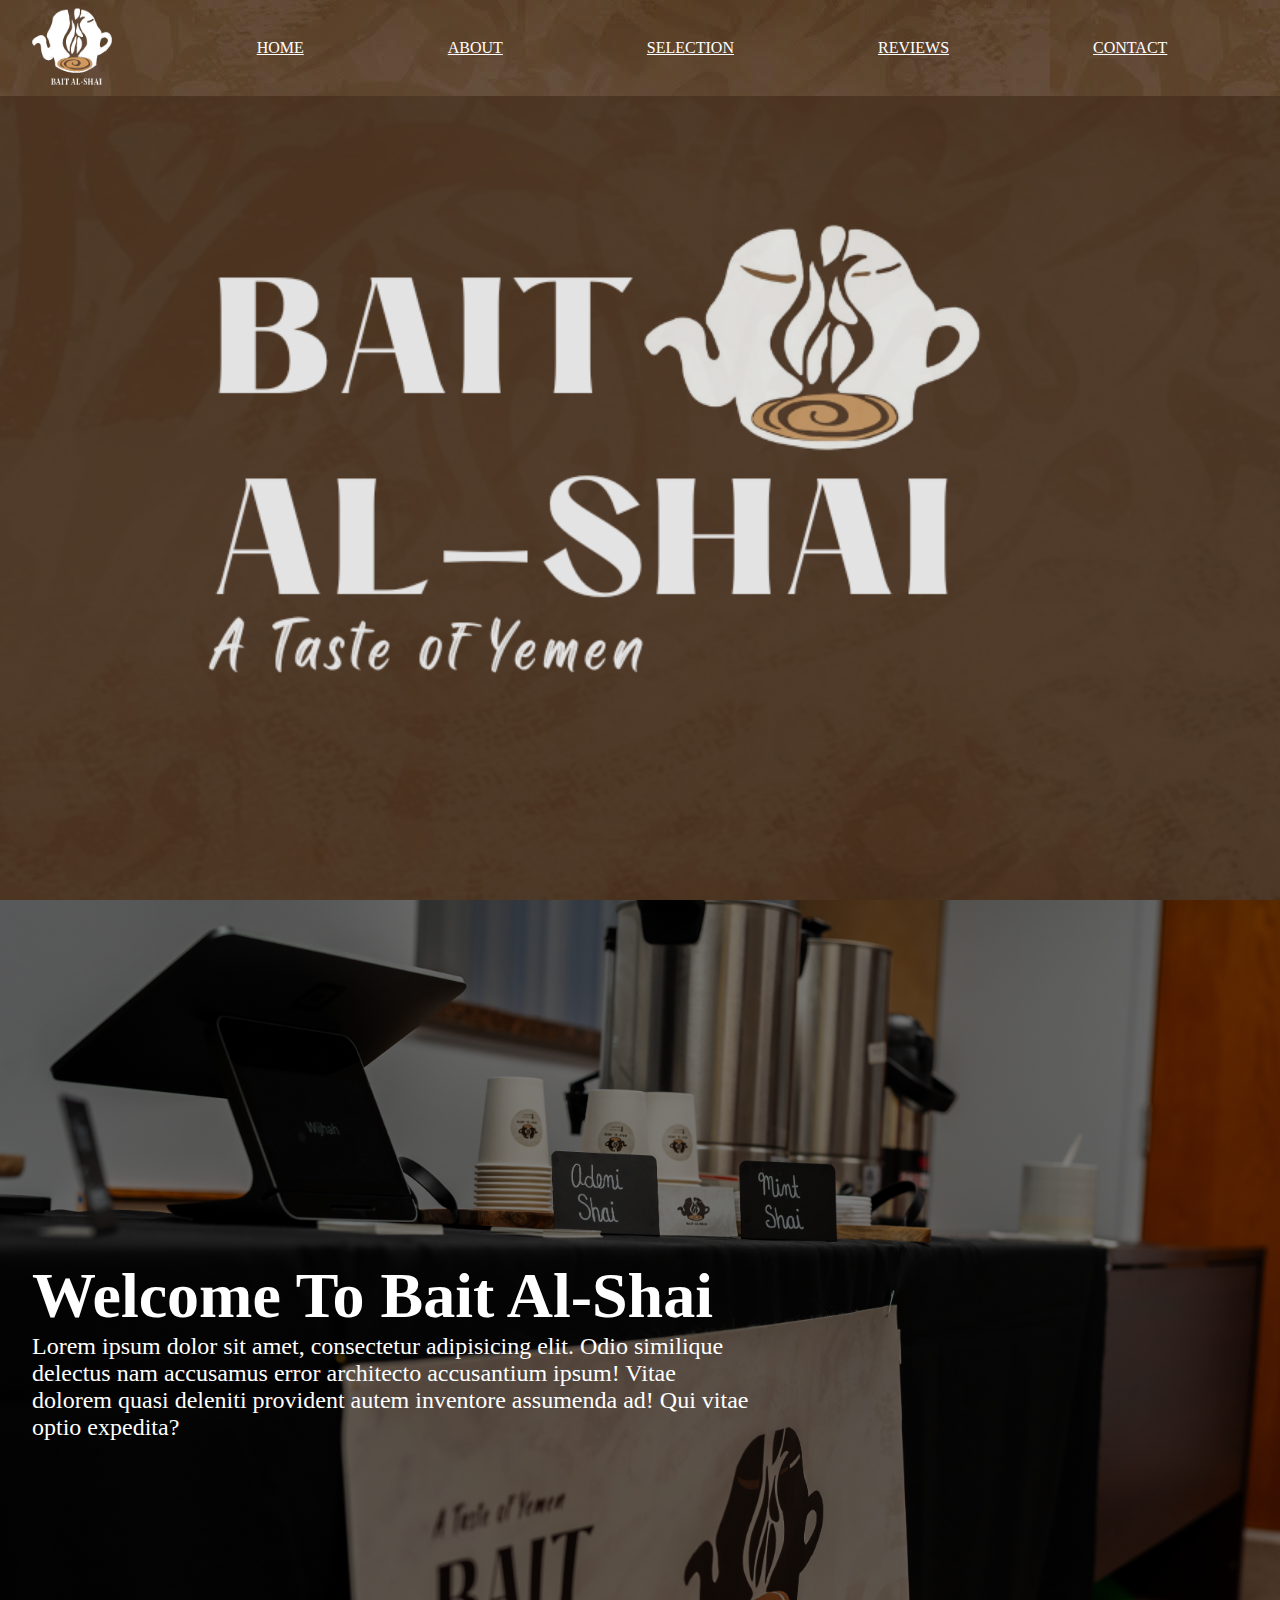
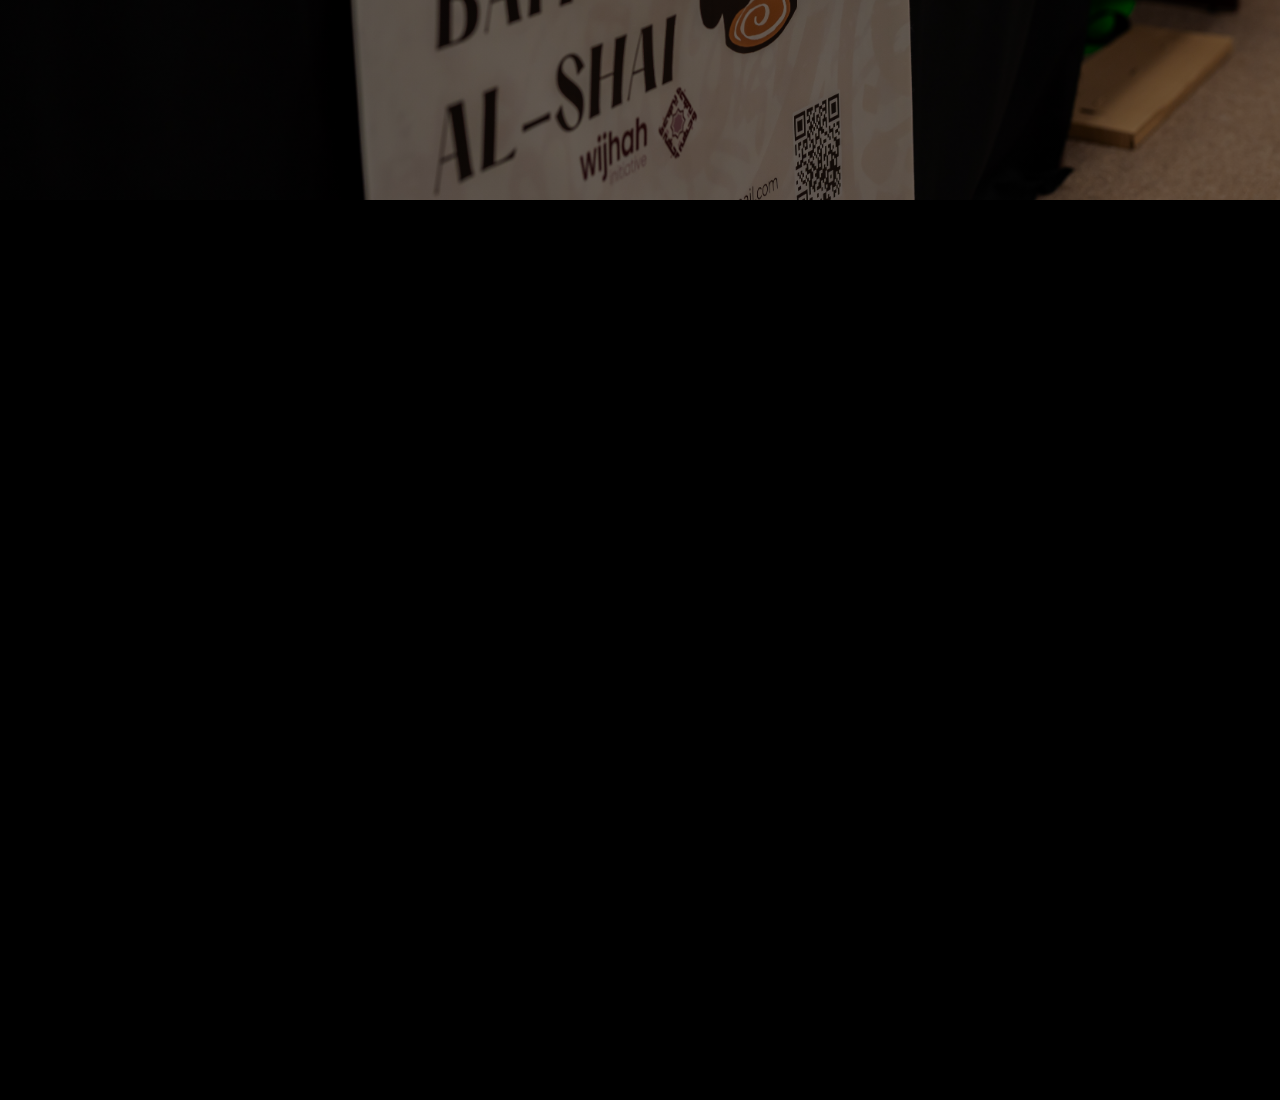
<file: index.html>
<!DOCTYPE html>

<html>
  <head>
    <meta name="viewport" content="width=device-width, initial-scale=1.0" />
    <title>Bait Al-Shai</title>
    <link rel="stylesheet" href="style.css" />
    <link rel="preconnect" href="https://fonts.gstatic.com"> 
    <link rel="stylesheet" href="https://stackpath.bootstrapcdn.com/font-awesome/4.7.0/css/font-awesome.min.css" />
    
  </head>
  <body>
    <section class="mainBack" id="main">
      <div class="header">
        <div class="navBar">
          <img src="images/newLogo_Fullwhite.png" class="logo" />
          <div class="nav-links" id="navLinks">
            <i class="fa fa-times" onclick="closeMenu()"></i>
            <ul>
              <li><a href="#Home">Home</a></li>
              <li><a href="#About">About</a></li>
              <li><a href="#Selection">Selection</a></li>
              <li><a href="#Reviews">Reviews</a></li>
              <li><a href="#Contact">Contact</a></li>
            </ul>
          </div>
          <i class="fa fa-bars" onclick="openMenu()"></i>
        </div>
      </div>
     
    </section>

    <section class="About" id="About">
      <div class="content">
        <h3>Welcome To Bait Al-Shai</h3>
        <p>Lorem ipsum dolor sit amet, consectetur adipisicing elit. 
        Odio similique delectus nam accusamus error architecto accusantium 
        ipsum! Vitae dolorem quasi deleniti provident autem inventore 
        assumenda ad! Qui vitae optio expedita?</p>
      </div>
      
    </section>

    <section class="Selection" id="Selection">
      <div class="SELcontent">
        <h3>Welcome To Bait Al-Shai</h3>
        <p>Lorem ipsum dolor sit amet, consectetur adipisicing elit. 
        Odio similique delectus nam accusamus error architecto accusantium 
        ipsum! Vitae dolorem quasi deleniti provident autem inventore 
        assumenda ad! Qui vitae optio expedita?</p>
      </div>
    </section>

    <script src="button.js"></script>
  </body>
</html>
</file>
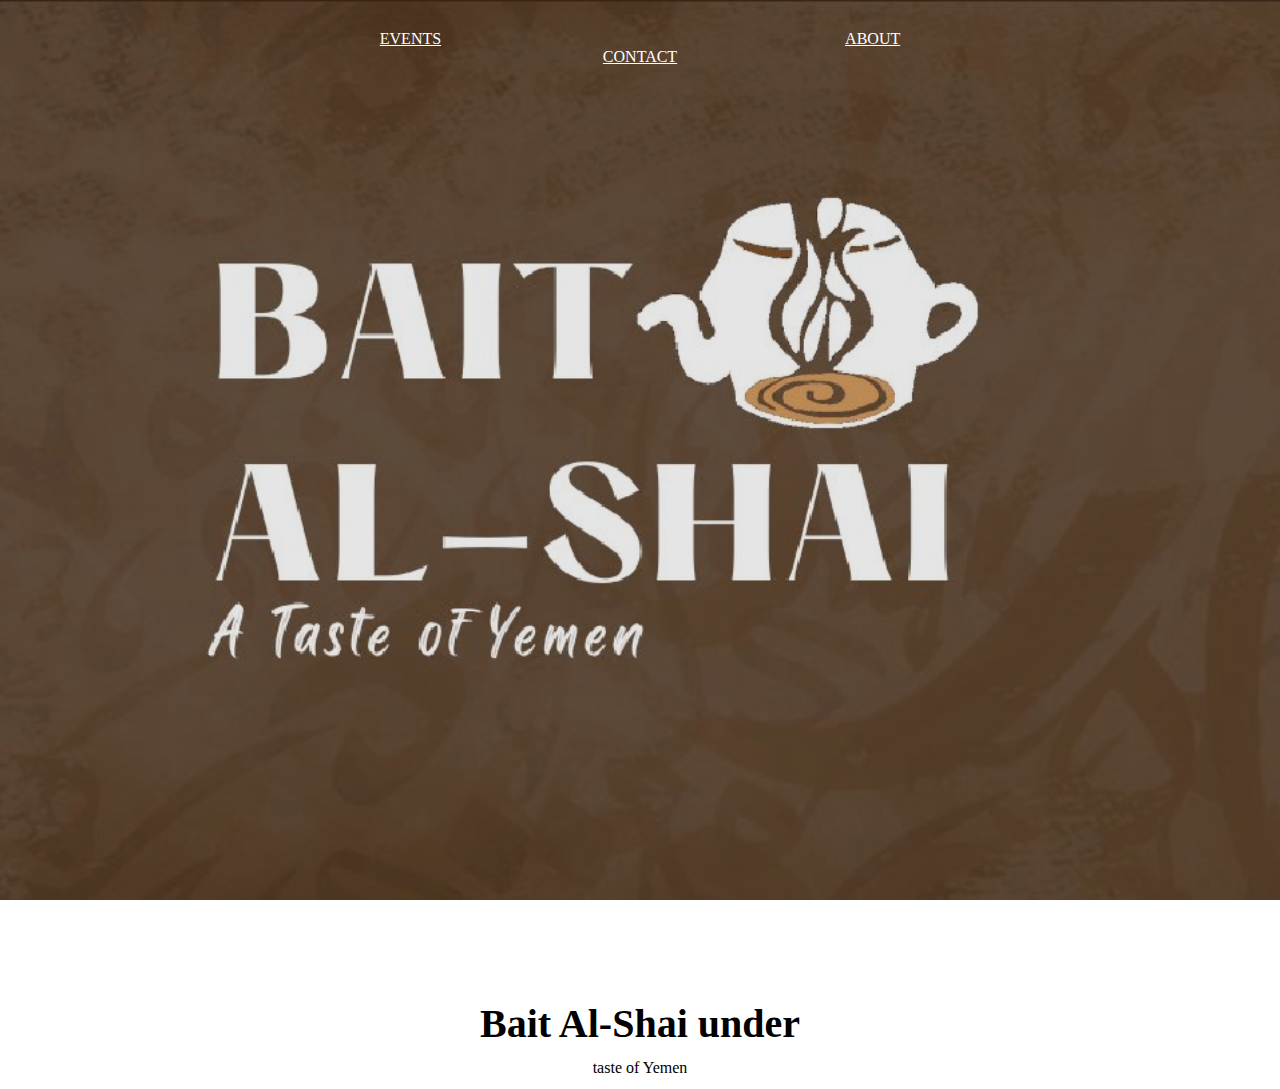
<file: Bait_Alshai/index.html>
<!DOCTYPE html>

<html>
  <head>
    <meta name="viewport" content="width=device-width, initial-scale=1.0" />
    <title>Bait Al-Shai</title>
    <link rel="stylesheet" href="style.css" />
    <link rel="preconnect" href="https://fonts.gstatic.com"> 
    <link rel="stylesheet" href="https://stackpath.bootstrapcdn.com/font-awesome/4.7.0/css/font-awesome.min.css" />
    
  </head>
  <body>
    <section class="mainBack" id="main">
      <div class="header">
        <div class="navBar">
          <img src="images/logo_teapot.png" class="logo" />
          <div class="nav-links" id="navLinks">
            <i class="fa fa-times" onclick="closeMenu()"></i>
            <ul>
              <li><a href="events.html">Events</a></li>
              <li><a href="about.html">About</a></li>
              <li><a href="contact.html">Contact</a></li>
            </ul>
          </div>
          <i class="fa fa-bars" onclick="openMenu()"></i>
        </div>
      </div>
      <div class="textBox">
        
        <div class="homeRow">
          

        </div>
      </div>
    </section>
    <section class="under" id="under">
      <h1>Bait Al-Shai under</h1>
      <p>taste of Yemen</p>

      
    </section>

    <script src="button.js"></script>
  </body>
</html>
</file>
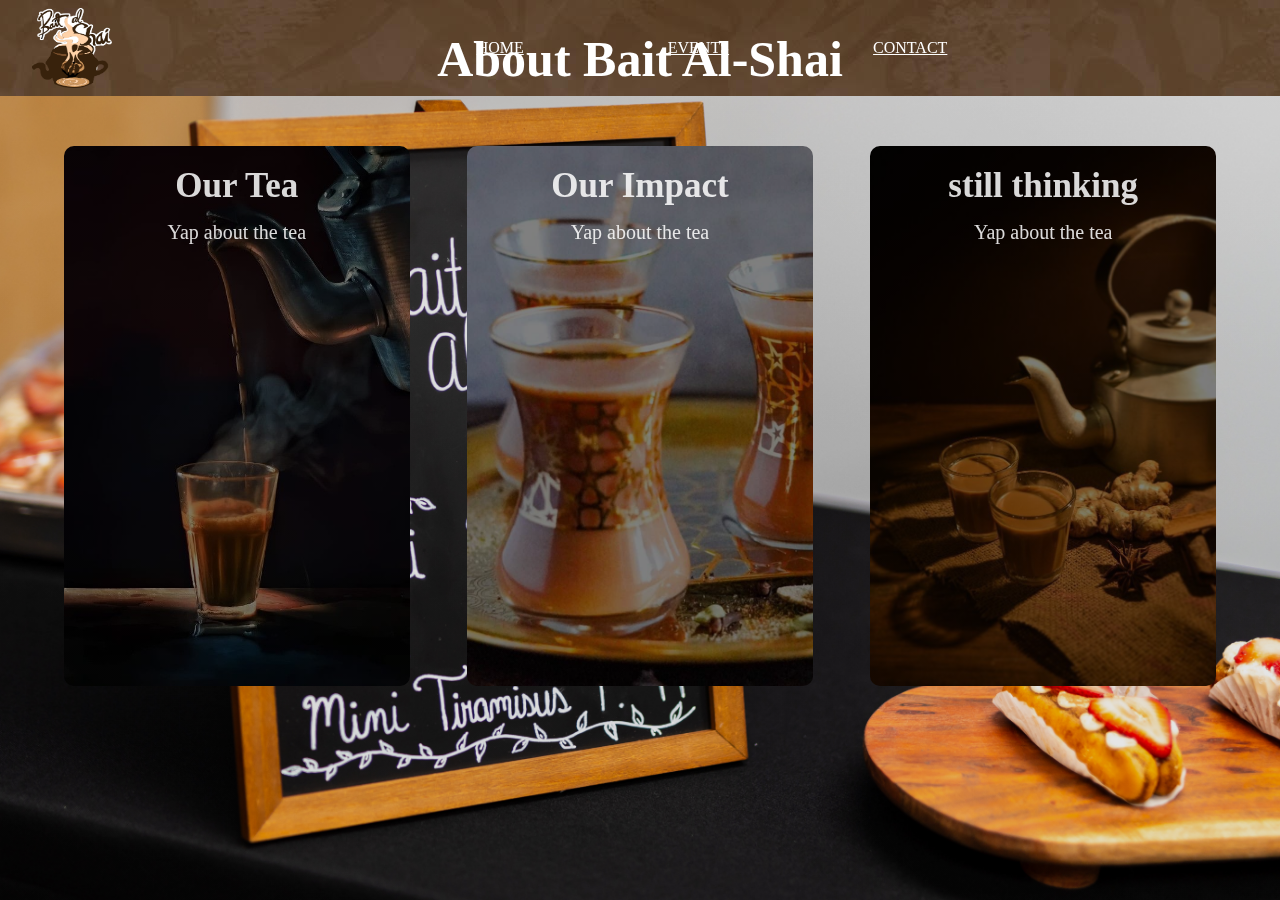
<file: about.html>
<!DOCTYPE html>

<html>
  <head>
    <meta name="viewport" content="width=device-width, initial-scale=1.0" />
    <title>About</title>
    <link rel="stylesheet" href="style.css" />
    <link rel="preconnect" href="https://fonts.gstatic.com"> 
    <link rel="stylesheet" href="https://stackpath.bootstrapcdn.com/font-awesome/4.7.0/css/font-awesome.min.css" />
    
  </head>
  <body>
    <section class="about_mainBack">
      <div class="header">
        <div class="navBar">
          <img src="images/logo_teapot.png" class="logo" />
          <div class="nav-links" id="navLinks">
            <i class="fa fa-times" onclick="closeMenu()"></i>
            <ul>
              <li><a href="index.html">Home</a></li>
              <li><a href="events.html">Events</a></li>
              <li><a href="contact.html">Contact</a></li>
            </ul>
          </div>
          <i class="fa fa-bars" onclick="openMenu()"></i>
        </div>
      </div>
      <div class="about">
        <h1>About Bait Al-Shai</h1>

        <div class="row">
            <div class="about_col">
                <h3>Our Tea</h3>
                <p>Yap about the tea</p>
            </div>
            <div class="about_col2">
                <h3>Our Impact</h3>
                <p>Yap about the tea</p>
            </div>
            <div class="about_col3">
                <h3>still thinking</h3>
                <p>Yap about the tea</p>
            </div>
        </div>
      </div>
    </section>
    

    <script src="button.js"></script>
  </body>
</html>
</file>
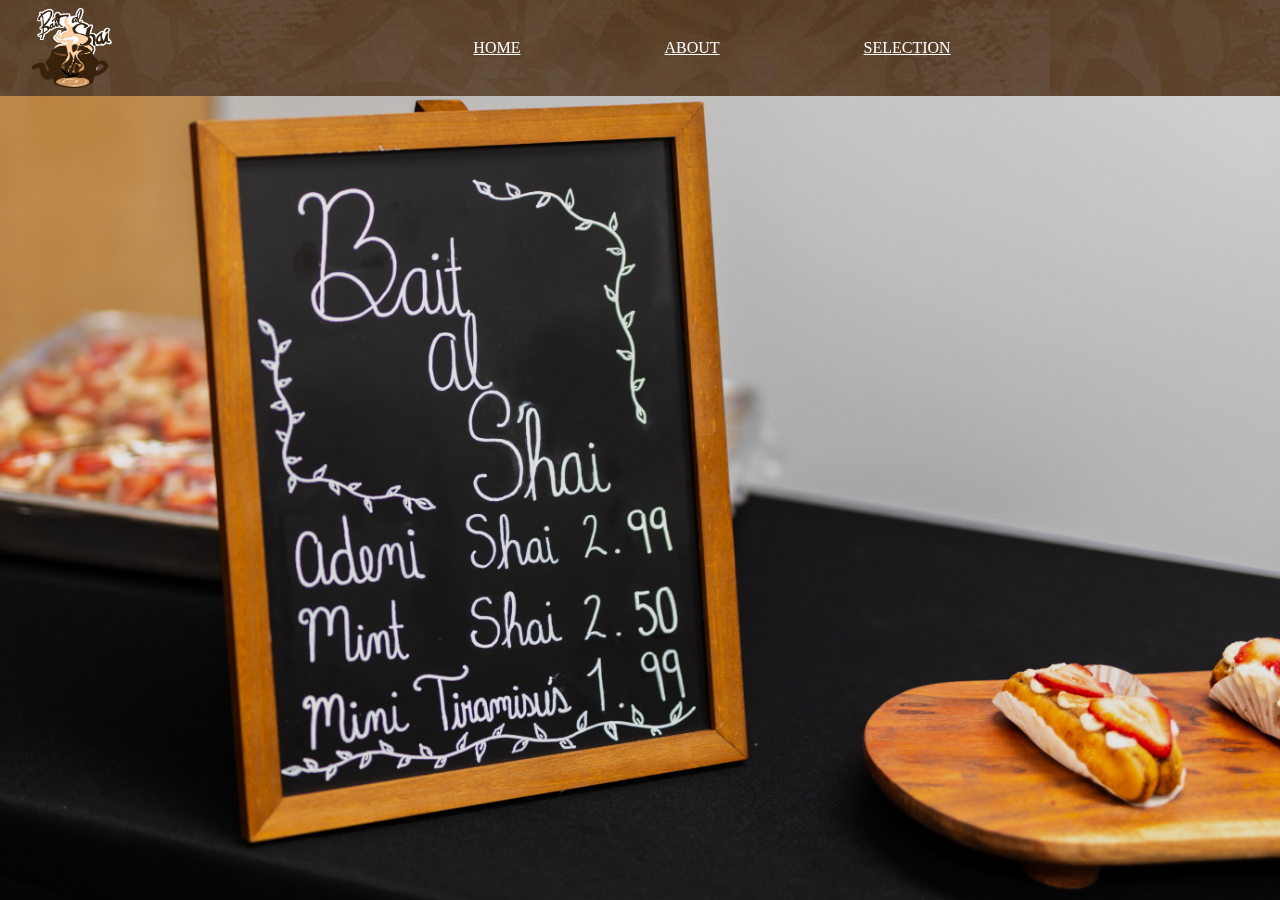
<file: contact.html>
<!DOCTYPE html>

<html>
  <head>
    <meta name="viewport" content="width=device-width, initial-scale=1.0" />
    <title>Contact</title>
    <link rel="stylesheet" href="style.css" />
    <link rel="preconnect" href="https://fonts.gstatic.com"> 
    <link rel="stylesheet" href="https://stackpath.bootstrapcdn.com/font-awesome/4.7.0/css/font-awesome.min.css" />
    
  </head>
  <body>
    <section class="about_mainBack">
      <div class="header">
        <div class="navBar">
          <img src="images/logo_teapot.png" class="logo" />
          <div class="nav-links" id="navLinks">
            <i class="fa fa-times" onclick="closeMenu()"></i>
            <ul>
              <li><a href="index.html">Home</a></li>
              <li><a href="about.html">About</a></li>
              <li><a href="selection.html">Selection</a></li>
            </ul>
          </div>
          <i class="fa fa-bars" onclick="openMenu()"></i>
        </div>
      </div>
      <div class="contact">
        <h1>You Can Contact Us On...</h1>

        
      </div>
    </section>
    

    <script src="button.js"></script>
  </body>
</html>
</file>
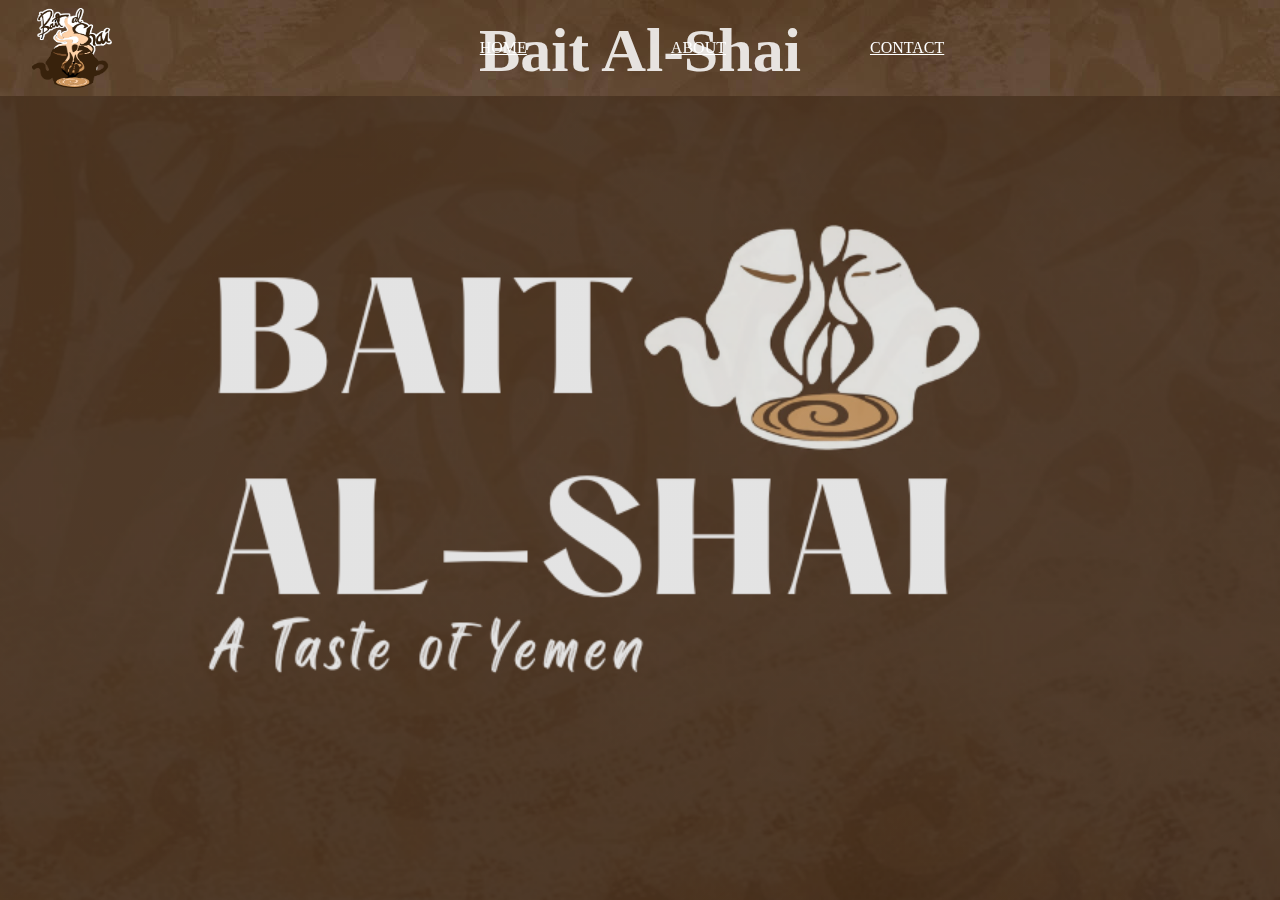
<file: events.html>
<!DOCTYPE html>

<html>
  <head>
    <meta name="viewport" content="width=device-width, initial-scale=1.0" />
    <title>Events</title>
    <link rel="stylesheet" href="style.css" />
    <link rel="preconnect" href="https://fonts.gstatic.com"> 
    <link rel="stylesheet" href="https://stackpath.bootstrapcdn.com/font-awesome/4.7.0/css/font-awesome.min.css" />
    
  </head>
  <body>
    <section class="mainBack" id="main">
      <div class="header">
        <div class="navBar">
          <img src="images/logo_teapot.png" class="logo" />
          <div class="nav-links" id="navLinks">
            <i class="fa fa-times" onclick="closeMenu()"></i>
            <ul>
              <li><a href="index.html">Home</a></li>
              <li><a href="about.html">About</a></li>
              <li><a href="contact.html">Contact</a></li>
            </ul>
          </div>
          <i class="fa fa-bars" onclick="openMenu()"></i>
        </div>
      </div>
      <div class="textBox">
        <h1>Bait Al-Shai</h1>
      </div>
    </section>
    

    <script src="button.js"></script>
  </body>
</html>
</file>
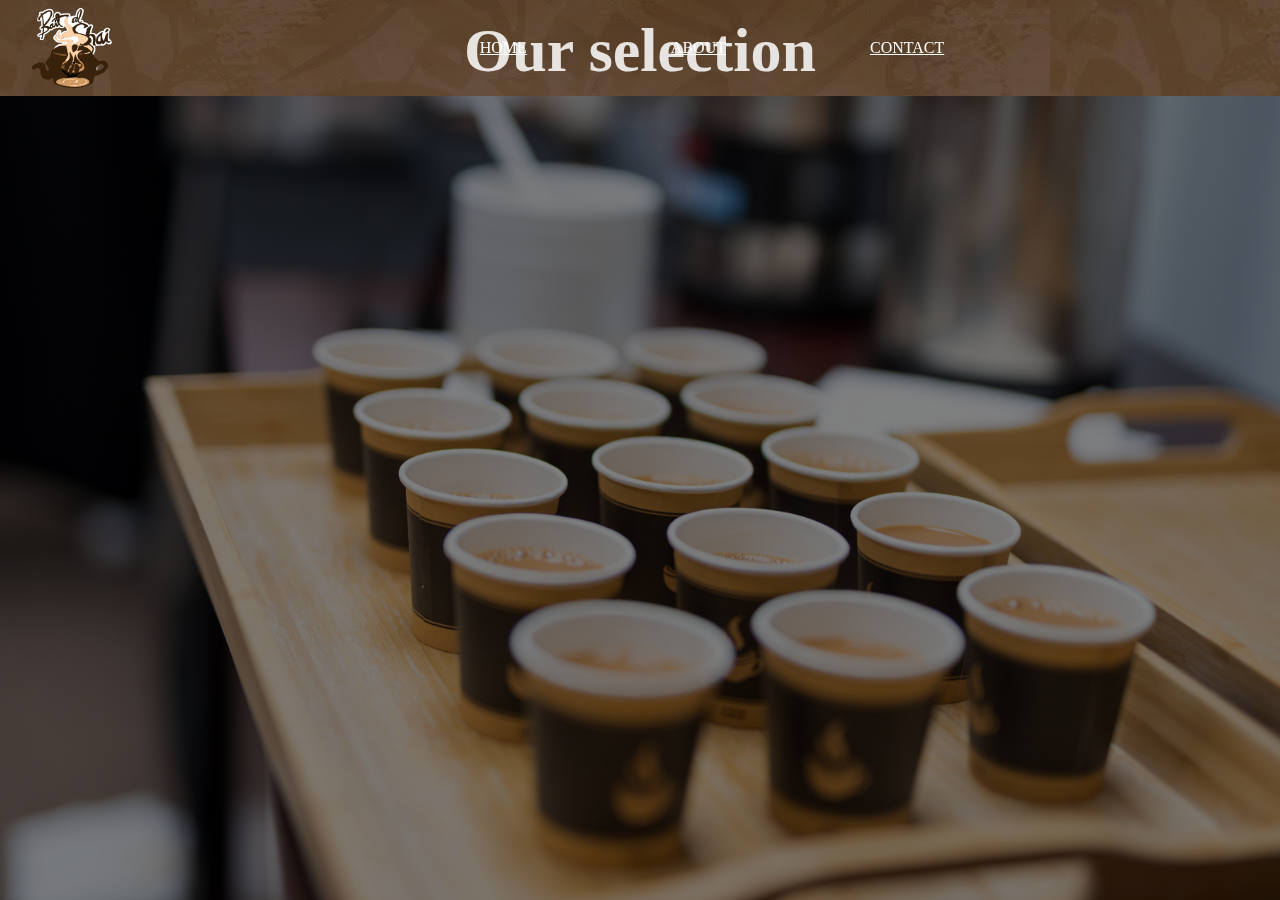
<file: selection.html>
<!DOCTYPE html>

<html>
  <head>
    <meta name="viewport" content="width=device-width, initial-scale=1.0" />
    <title>Selection</title>
    <link rel="stylesheet" href="style.css" />
    <link rel="preconnect" href="https://fonts.gstatic.com"> 
    <link rel="stylesheet" href="https://stackpath.bootstrapcdn.com/font-awesome/4.7.0/css/font-awesome.min.css" />
    
  </head>
  <body>
    <section class="selection_mainBack">
      <div class="header">
        <div class="navBar">
          <img src="images/logo_teapot.png" class="logo" />
          <div class="nav-links" id="navLinks">
            <i class="fa fa-times" onclick="closeMenu()"></i>
            <ul>
              <li><a href="index.html">Home</a></li>
              <li><a href="about.html">About</a></li>
              <li><a href="contact.html">Contact</a></li>
            </ul>
          </div>
          <i class="fa fa-bars" onclick="openMenu()"></i>
        </div>
      </div>
      <div class="textBox">
        <h1>Our selection</h1>
      </div>
    </section>
    

    <script src="button.js"></script>
  </body>
</html>
</file>
<file: style.css>
@charset "utf-8";

* {
  margin: 0;
  padding: 0;
}

html, body {
  overflow-x: hidden;
}
body {
  position: relative
}

.mainBack {
  width: 100%;
  height: 100vh;
  background: linear-gradient(to top, rgba(0, 0, 0, 0.1) 50%, rgba(0, 0, 0, 0.1) 50%), url(images/real.png);
  background-size:cover;
  background-position: center;
  position: relative;
}

.header {
  background: url(images/brow.jpg);
  position: fixed;
  width: 100%;
  height: 6rem;
  display: flex;
}

.navBar {
  width: 100%;
  margin: 0;
  padding: 30px 0;
  display: flex;
  align-items: center;
  justify-content: space-between;
}

.logo {
  width: 5rem;
  height: 5rem;
  padding: 2rem ;
}

.nav-links {
  margin: 100;
  flex: 1;
  text-align: center;
}

.nav-links ul li {
  list-style: none;
  display: inline-block;
  margin: 0 70px;
  position:relative;
}

.nav-links ul li a {
  text-decoration: underline;
  color: white;
  text-transform: uppercase;
}

.nav-links ul li::after {
  content: "";
  height: 3px;
  width: 0;
  background: rgb(255, 212, 170);
  position: absolute;
  left: 0;
  bottom: -10px;
  transition: 0.5s;
}

.nav-links ul li:hover::after {
  width: 100%;
}

.textBox {
  width: 90%;
  color: rgb(255, 255, 255, 0.85);
  position: absolute;
  padding-top: 15px;
  left: 50%;
  transform: translate(-50%, 0);
  text-align: center;
}

.textBox h1 {
  font-size: 62px;
}

.quality {
  flex-basis: 30%;
  
  background-size: cover;
  width: 400px;
  height: 60vh;
  border-radius: 10px;
  margin-bottom: 5%;
  padding: 20px 12px;
  box-sizing: border-box;
}

.mainBack p {
  font-family: "Times New Roman", Times, serif;
  font-size: 45px;
  color: bisque;
}

.mainBack .fa {
  display: none;
}

.About{
  min-height: 100vh;
  display: flex;
  align-items: center;
  background: linear-gradient(to top, rgba(0, 0, 0, 0.5) 50%, rgba(0, 0, 0, 0.5) 50%), url(images/stand.jpg);
  background-size:cover;
  background-position: center;
}

.About .content{
  max-width: 45rem;
  padding: 2rem;
  
}

.About .content h3{
  font-size: 4rem;
  color: white;
  
}

.About .content p{
  font-size: 1.5rem;
  color: white;
  
}

.About .rand {
  height: 30rem;
  padding-left: 5rem;
}


.Selection{
  min-height: 100vh;
  display: flex;
  align-items: center;
  background: linear-gradient(to top, rgba(0, 0, 0) 50%, rgba(0, 0, 0) 50%);
  background-size:cover;
  background-position: center;
}




/* about section */










































.about_mainBack {
  width: 100%;
  height: 100vh;
  background: linear-gradient(to top, rgba(0, 0, 0, 0.1) 50%, rgba(0, 0, 0, 0.1) 50%), url(images/halfmenu.jpg);
  background-size:cover;
  background-position: center;
  position: relative;
}

.about_mainBack .fa {
  display: none;
}

.about {
  width: 90%;
  color: rgb(255, 255, 255, 0.85);
  position: absolute;
  padding: 30px;
  left: 50%;
  transform: translate(-50%, 0);
  text-align: center;
}

.about h1 {
  font-size: 50px;
  color: white;

}

.about .row h3 {
  font-size: 35px;
}

.about .row p {
  font-size: 20px;
  padding-top: 15px;
} 

.row {
  margin-top: 5%;
  display: flex;
  justify-content: space-between;
}

.about_col {
  flex-basis: 30%;
  background: linear-gradient(to top, rgba(0, 0, 0, 0.5) 50%, rgba(0, 0, 0, 0.5) 50%), url(images/mainBack3.jpg);
  background-size: cover;
  height: 60vh;
  border-radius: 10px;
  margin-bottom: 0%;
  padding: 20px 12px;
  box-sizing: border-box;
}

.about_col2 {
  flex-basis: 30%;
  background: linear-gradient(to top, rgba(0, 0, 0, 0.5) 50%, rgba(0, 0, 0, 0.5) 50%), url(images/teaBack.jpg);
  background-size: cover;
  height: 60vh;
  border-radius: 10px;
  margin-bottom: 0%;
  padding: 20px 12px;
  box-sizing: border-box;
}

.about_col3 {
  flex-basis: 30%;
  background: linear-gradient(to top, rgba(0, 0, 0, 0.5) 50%, rgba(0, 0, 0, 0.5) 50%), url(images/mainBack4.jpg);
  background-size: cover;
  height: 60vh;
  border-radius: 10px;
  margin-bottom: 0%;
  padding: 20px 12px;
  box-sizing: border-box;
}

/* selection section */

.selection_mainBack {
  width: 100%;
  height: 100vh;
  background: linear-gradient(to top, rgba(0, 0, 0, 0.5) 50%, rgba(0, 0, 0, 0.5) 50%), url(images/cups.jpg);
  background-size:cover;
  background-position: center;
  position: relative;
}

.selection_mainBack .fa {
  display: none;
}

/* phones section */

@media (max-width: 770px) {
  .textBox h1 {
    font-size: 20px;
  }

  .about_mainBack h1 {
    font-size: 40px;
  }

  .nav-links ul li {
    display: block;
    margin: 50px 50px;
    
  }

  .nav-links ul li a{
    color: rgb(56, 34, 12);
    
  }
 
  .nav-links {
    position: absolute;
    background: rgb(255, 212, 170);
    height: 100vh;
    width: 200px;
    top: 0;
    right: -200px;
    text-align: left;
    z-index: 2;
    transition: 1s;
    
  }

  .nav-links ul {
    padding: 15px;
    
  }

  .mainBack .fa {
    display: block;
    color: white;
    margin: 10px;
    font-size: 22px;
    cursor: pointer;
    
  }

  .about_mainBack .fa {
    display: block;
    color: white;
    margin: 10px;
    font-size: 22px;
    cursor: pointer;
    
  }

  .selection_mainBack .fa {
    display: block;
    color: white;
    margin: 10px;
    font-size: 22px;
    cursor: pointer;
    
  }

  .row {
    flex-direction: column;
    display: block;
  }

  .about_col {
    width: 100%;
    height: 45vh;
    margin: 50px 0;
  }

  .about_col2 {
    width: 100%;
    height: 45vh;
    margin: 50px 0;
  }

  .about_col3 {
    width: 100%;
    height: 45vh;
    background: linear-gradient(to top, rgba(0, 0, 0, 0.5) 50%, rgba(0, 0, 0, 0.5) 50%), url(images/mainBack2.jpg);
    background-size: cover;
    margin: 50px 0;
  }
  
}
</file>
<file: Bait_Alshai/style.css>
@charset "utf-8";

* {
  margin: 0;
  padding: 0;
}

html, body {
  overflow-x: hidden;
}
body {
  position: relative
}

.mainBack {
  width: 100%;
  height: 100vh;
  background: linear-gradient(to top, rgba(0, 0, 0, 0.1) 50%, rgba(0, 0, 0, 0.1) 50%), url(images/realBackground.png);
  background-size:cover;
  background-position: center;
  position: relative;
}

.header {
  background: rgba(185, 168, 143, 0.0);
}

.navBar {
  width: 100%;
  margin: 0;
  padding: 30px 0;
  display: flex;
  align-items: center;
  justify-content: space-between;
}

.logo {
  width: 0px;
  height: 0px;
  background-size: auto;
}

.nav-links {
  margin: 100;
  flex: 1;
  text-align: center;
}

.nav-links ul li {
  list-style: none;
  display: inline-block;
  margin: 0 200px;
  position:relative;
}

.nav-links ul li a {
  text-decoration: underline;
  color: white;
  text-transform: uppercase;
}

.nav-links ul li::after {
  content: "";
  height: 3px;
  width: 0;
  background: rgb(255, 212, 170);
  position: absolute;
  left: 0;
  bottom: -10px;
  transition: 0.5s;
}

.nav-links ul li:hover::after {
  width: 100%;
}

.textBox {
  width: 90%;
  color: rgb(255, 255, 255, 0.85);
  position: absolute;
  padding-top: 15px;
  left: 50%;
  transform: translate(-50%, 0);
  text-align: center;
}

.textBox h1 {
  font-size: 62px;
}

.quality {
  flex-basis: 30%;
  
  background-size: cover;
  width: 400px;
  height: 60vh;
  border-radius: 10px;
  margin-bottom: 5%;
  padding: 20px 12px;
  box-sizing: border-box;
}

.mainBack p {
  font-family: "Times New Roman", Times, serif;
  font-size: 45px;
  color: bisque;
}

.mainBack .fa {
  display: none;
}


/* about section */

.about_mainBack {
  width: 100%;
  height: 100vh;
  background: linear-gradient(to bottom right, rgb(185, 168, 143), white);
  background-size: cover;
  background-position: center;
  position: relative;
}

.about_mainBack .fa {
  display: none;
}

.about {
  width: 90%;
  color: rgb(255, 255, 255, 0.85);
  position: absolute;
  padding: 30px;
  left: 50%;
  transform: translate(-50%, 0);
  text-align: center;
}

.about h1 {
  font-size: 50px;
  color: rgb(56, 34, 12);

}

.about .row h3 {
  font-size: 35px;
}

.about .row p {
  font-size: 20px;
  padding-top: 15px;
} 

.row {
  margin: 5%;
  display: flex;
  justify-content: space-between;
}

.about_col {
  flex-basis: 30%;
  background: linear-gradient(to top, rgba(0, 0, 0, 0.5) 50%, rgba(0, 0, 0, 0.5) 50%), url(images/mainBack3.jpg);
  background-size: cover;
  height: 60vh;
  border-radius: 10px;
  margin-bottom: 5%;
  padding: 20px 12px;
  box-sizing: border-box;
}

.about_col2 {
  flex-basis: 30%;
  background: linear-gradient(to top, rgba(0, 0, 0, 0.5) 50%, rgba(0, 0, 0, 0.5) 50%), url(images/teaBack.jpg);
  background-size: cover;
  height: 60vh;
  border-radius: 10px;
  margin-bottom: 5%;
  padding: 20px 12px;
  box-sizing: border-box;
}

.about_col3 {
  flex-basis: 30%;
  background: linear-gradient(to top, rgba(0, 0, 0, 0.5) 50%, rgba(0, 0, 0, 0.5) 50%), url(images/mainBack4.jpg);
  background-size: cover;
  height: 60vh;
  border-radius: 10px;
  margin-bottom: 5%;
  padding: 20px 12px;
  box-sizing: border-box;
}

/* phones section */

@media (max-width: 770px) {
  .textBox h1 {
    font-size: 20px;
  }

  .about_mainBack h1 {
    font-size: 40px;
  }

  .nav-links ul li {
    display: block;
    margin: 50px 50px;
    
  }

  .nav-links ul li a{
    color: rgb(56, 34, 12);
    
  }
 
  .nav-links {
    position: absolute;
    background: rgb(255, 212, 170);
    height: 100vh;
    width: 200px;
    top: 0;
    right: -200px;
    text-align: left;
    z-index: 2;
    transition: 1s;
    
  }

  .nav-links ul {
    padding: 15px;
    
  }

  .mainBack .fa {
    display: block;
    color: white;
    margin: 10px;
    font-size: 22px;
    cursor: pointer;
    
  }

  .about_mainBack .fa {
    display: block;
    color: white;
    margin: 10px;
    font-size: 22px;
    cursor: pointer;
    
  }

  .row {
    flex-direction: column;
    display: block;
  }

  .about_col {
    width: 100%;
    height: 45vh;
    margin: 50px 0;
  }

  .about_col2 {
    width: 100%;
    height: 45vh;
    margin: 50px 0;
  }

  .about_col3 {
    width: 100%;
    height: 45vh;
    background: linear-gradient(to top, rgba(0, 0, 0, 0.5) 50%, rgba(0, 0, 0, 0.5) 50%), url(images/mainBack2.jpg);
    background-size: cover;
    margin: 50px 0;
  }
  
}

/* section 2 */

 .under {
  width: 80%;
  margin: auto;
  text-align: center;
  padding-top: 100px;

}

.under h1{
  font-size: 40px;
  font-weight: 600;

}

.under p{
  color: black;
  font-size: 16px;
  font-weight: 300;
  line-height: 22px;
  padding: 10px;
}
</file>
